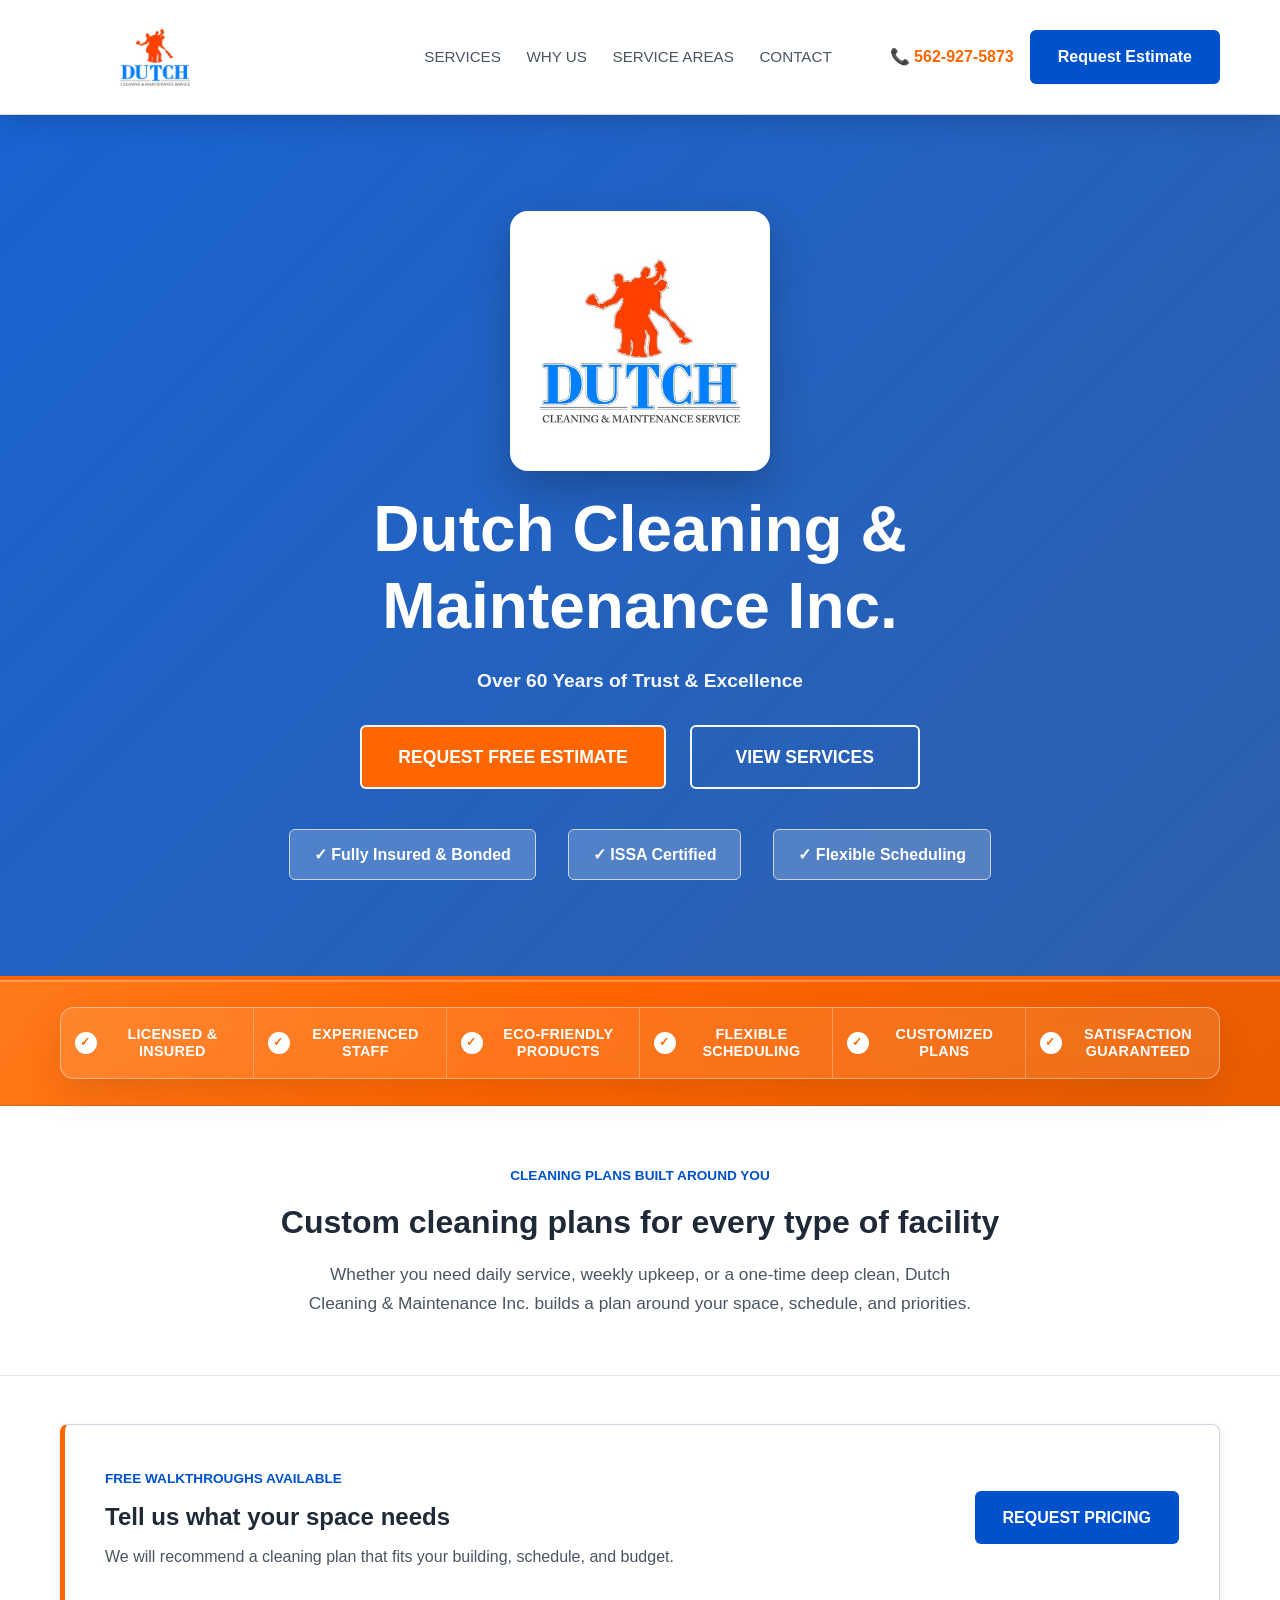
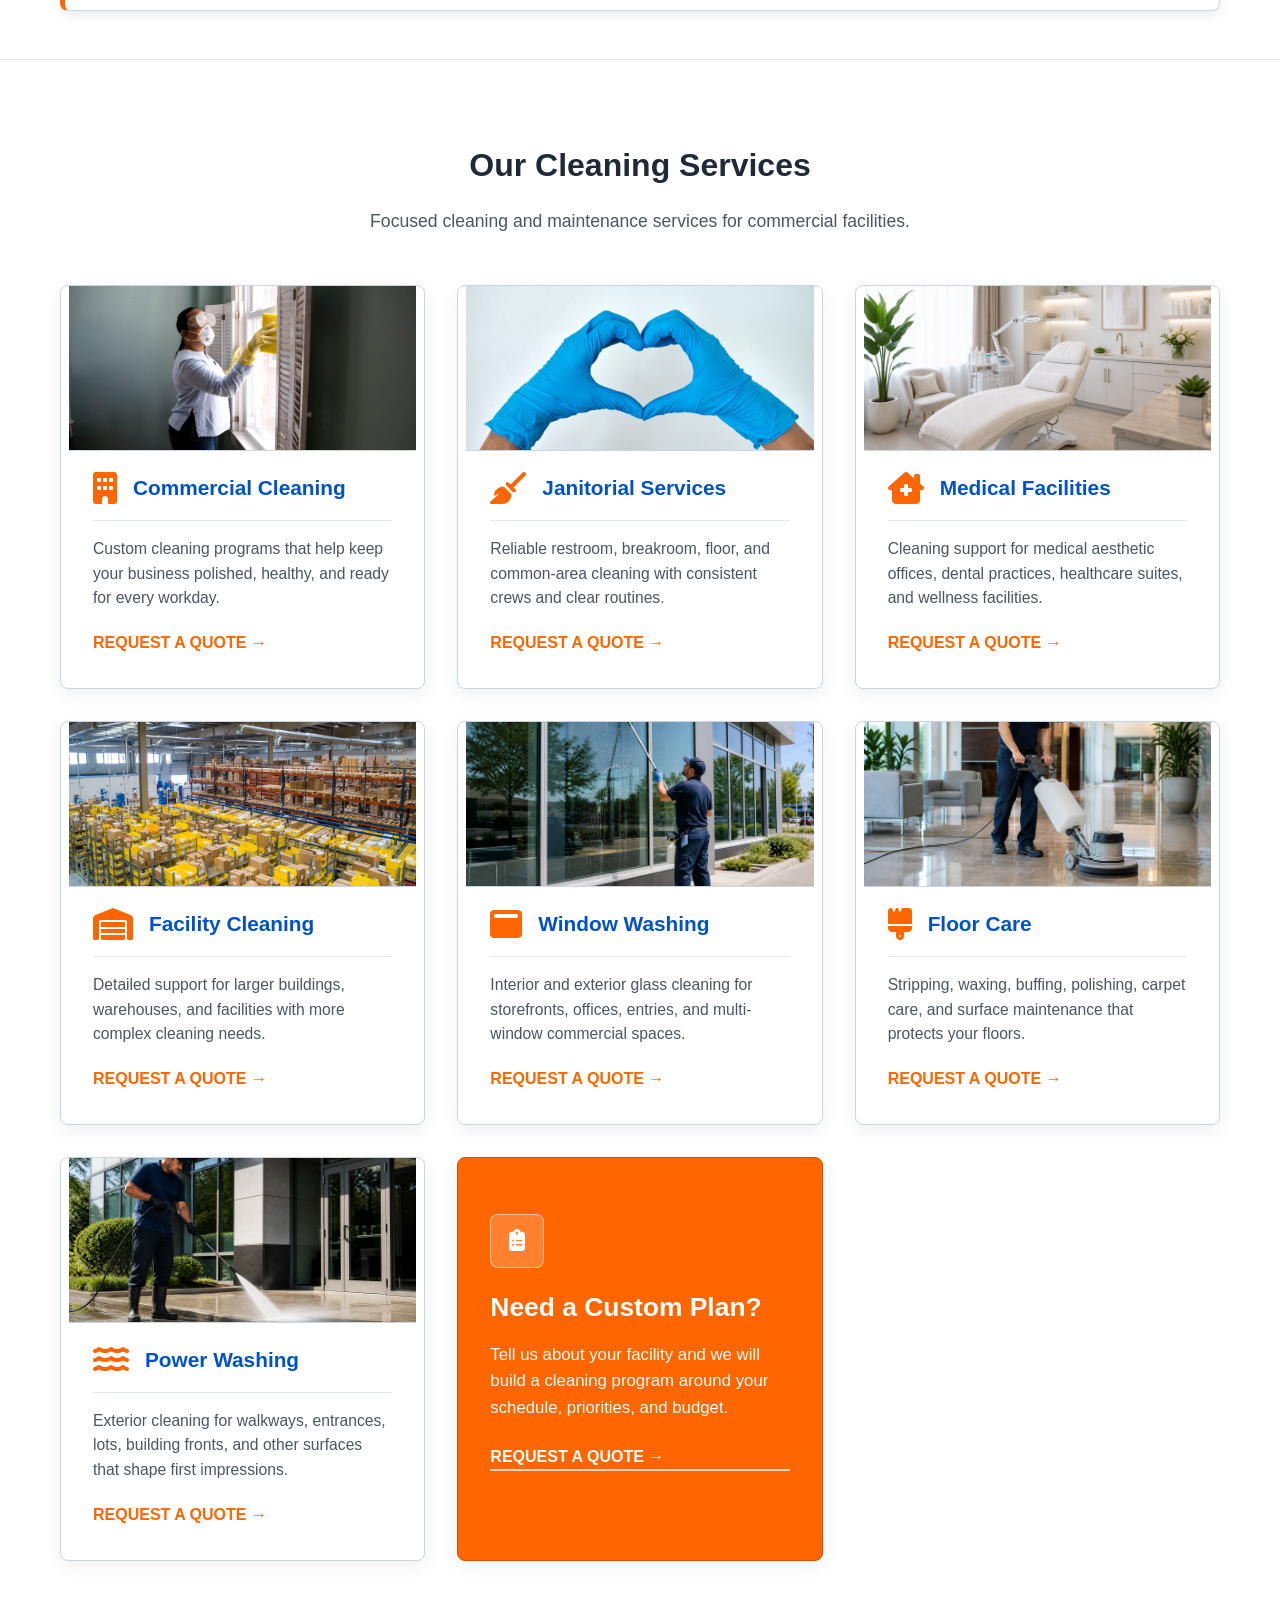
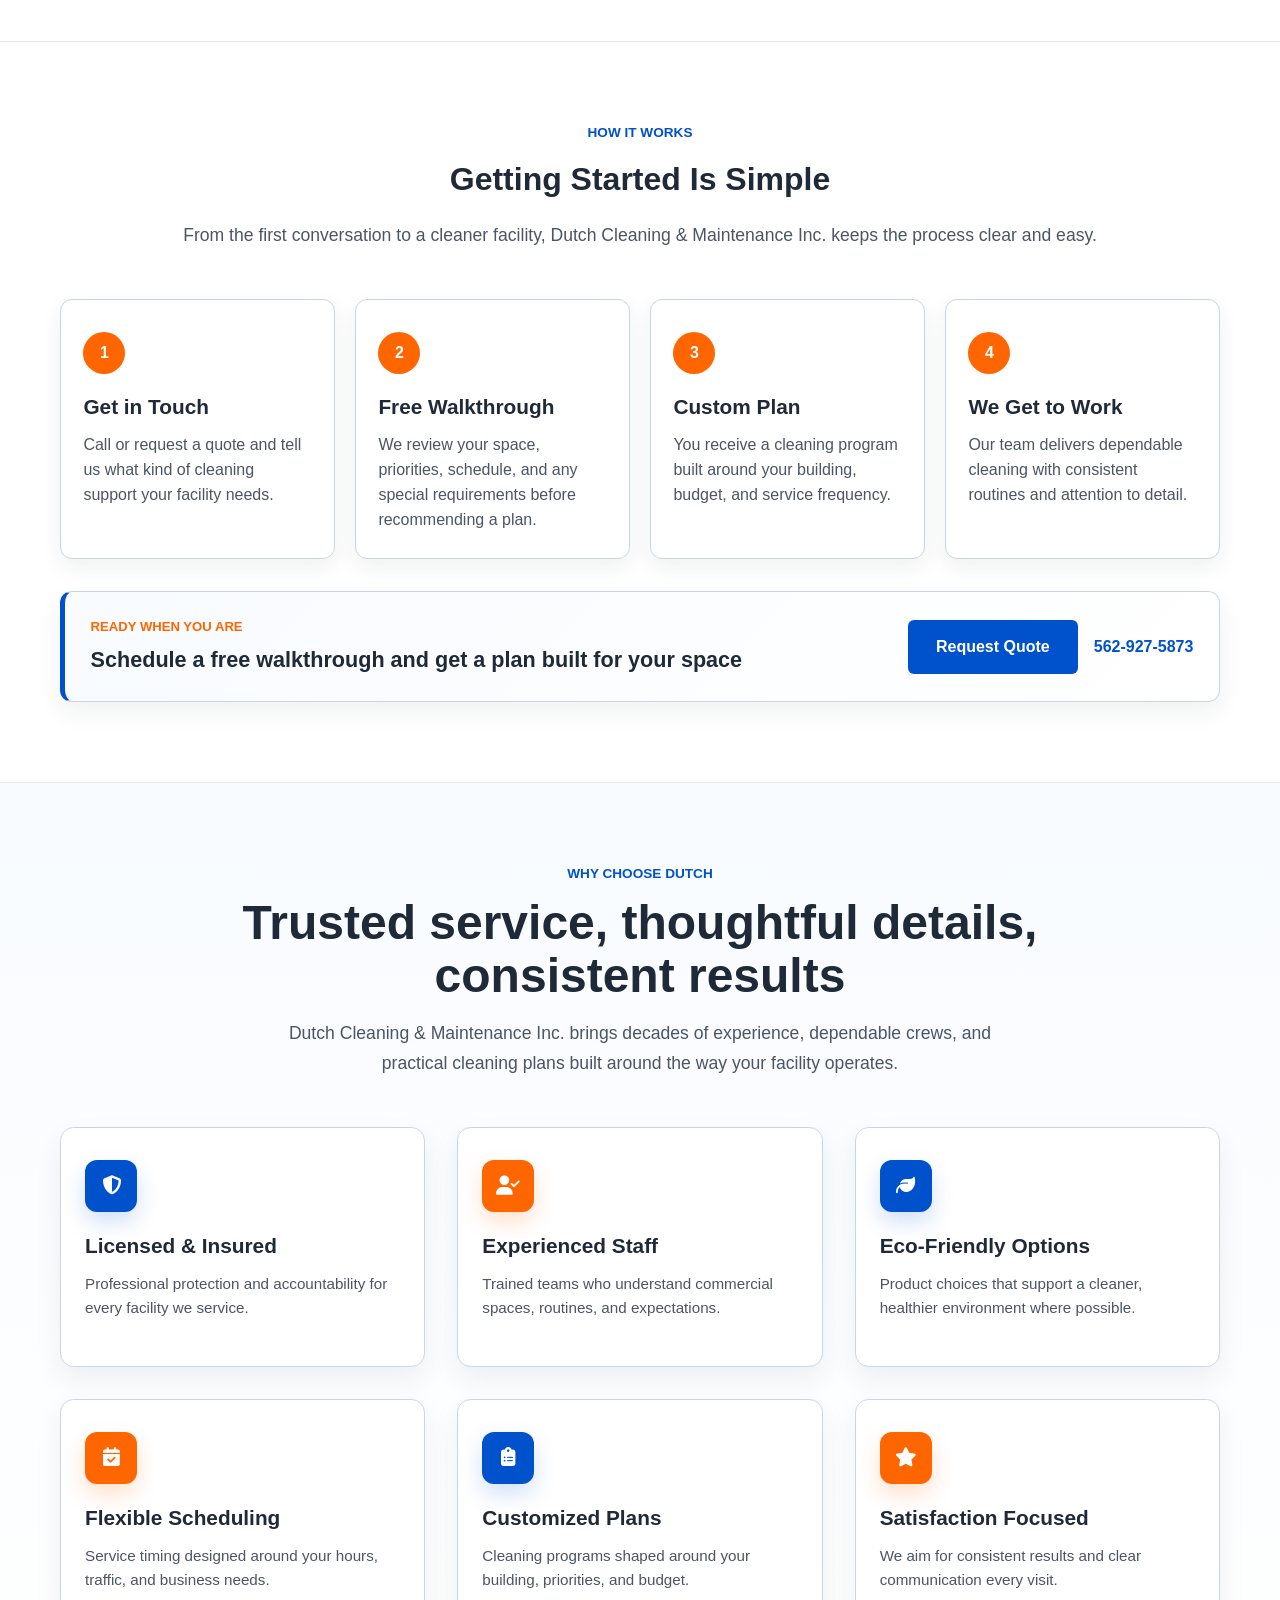
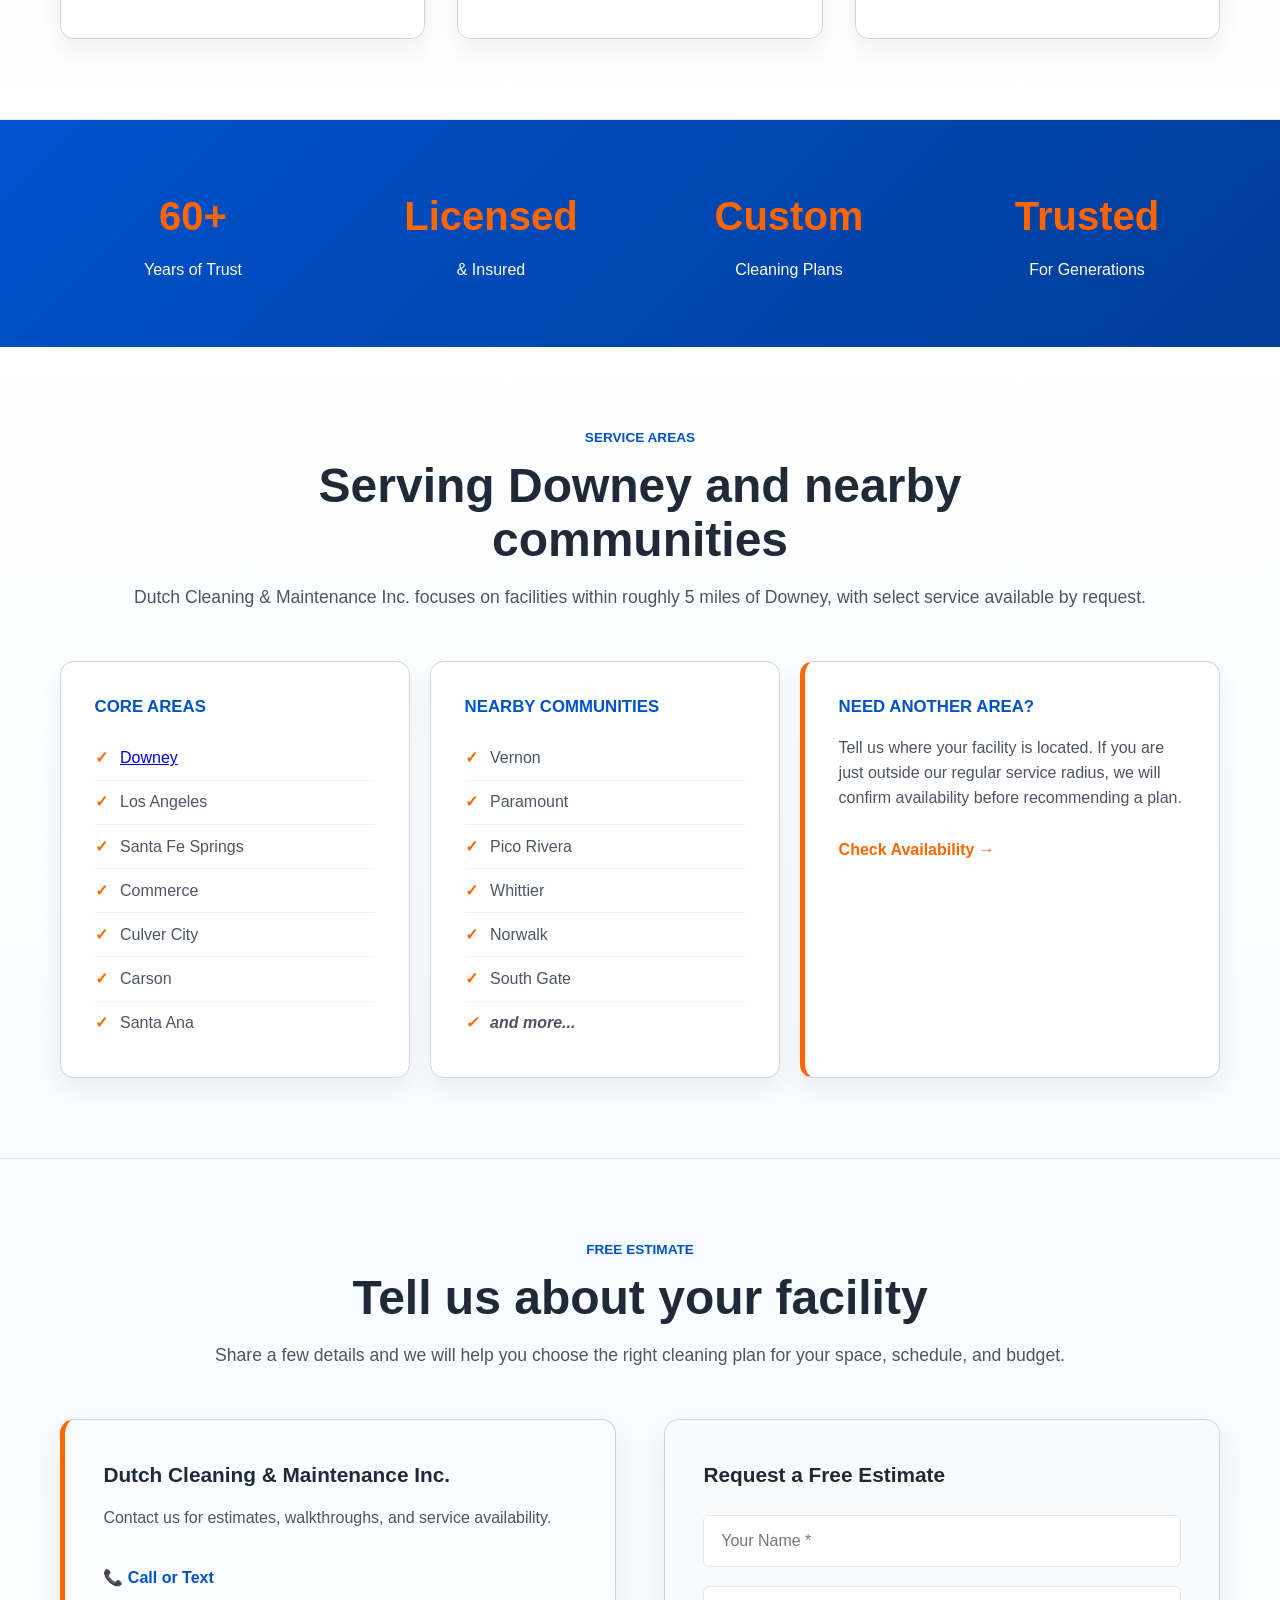
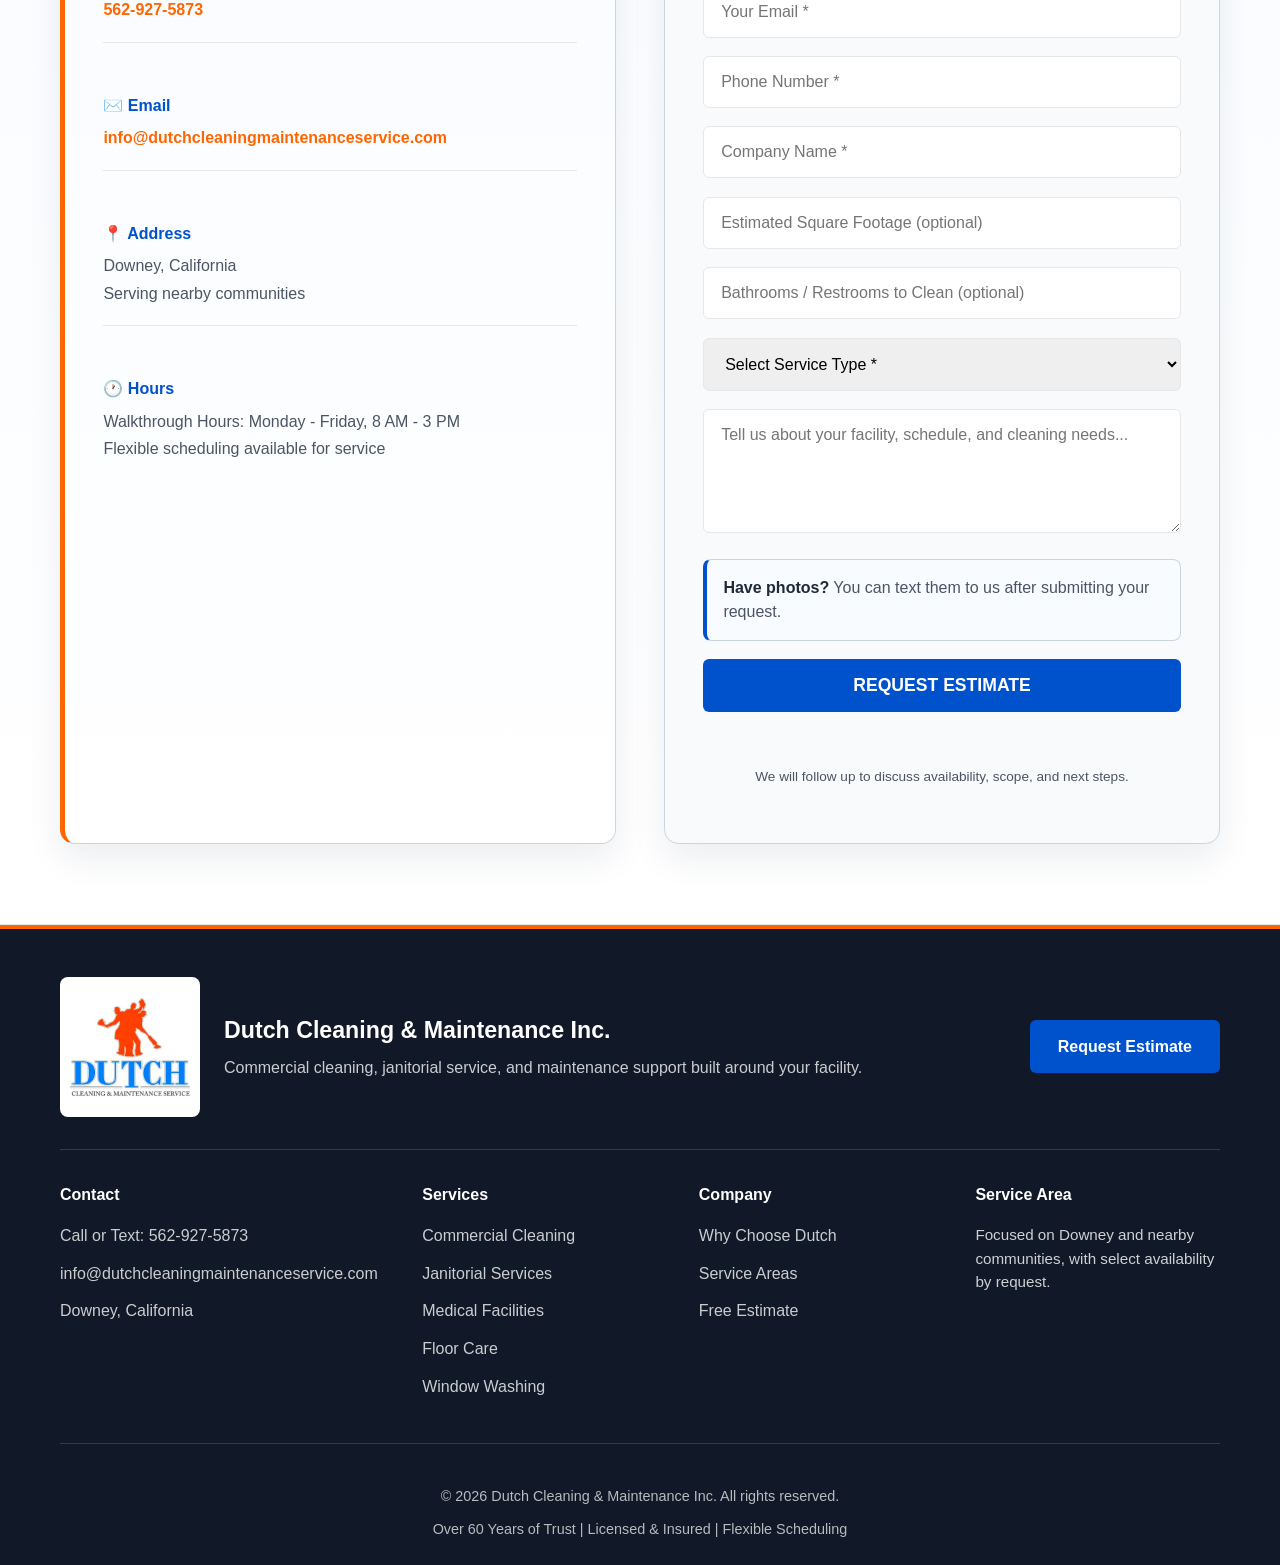
<file: index.html>
<!DOCTYPE html>
<html lang="en">
<head>
    <meta charset="UTF-8">
    <meta name="viewport" content="width=device-width, initial-scale=1.0">
    <meta name="description" content="Professional Janitorial and Commercial Cleaning Services throughout Southern California. Office cleaning, floor care, window washing, pressure washing, janitorial services, and maintenance since 1962. Local-Family Owned. Request a free estimate today.">
    <title> Commercial Cleaning Services | Dutch Cleaning & Maintenance Inc. | Professional Cleaning Services | Southern California | Los Angeles </title>
    <link rel="icon" type="image/jpg" href="images/logos/favicon.jpg">
    <link rel="stylesheet" href="styles.css">
    <link rel="stylesheet" href="https://cdnjs.cloudflare.com/ajax/libs/font-awesome/6.4.0/css/all.min.css">
<!-- Google tag (gtag.js) -->
<script async src="https://www.googletagmanager.com/gtag/js?id=G-VYCS9K3ES9"></script>
<script>
  window.dataLayer = window.dataLayer || [];
  function gtag(){dataLayer.push(arguments);}
  gtag('js', new Date());

  gtag('config', 'G-VYCS9K3ES9');
</script>
    
</head>
<body>
    <div class="success-overlay" id="success-overlay" aria-hidden="true">
        <div class="success-panel" role="dialog" aria-modal="true" aria-labelledby="success-title">
            <div class="success-icon">✓</div>
            <h2 id="success-title">Thanks!</h2>
            <p>Your request was sent successfully. Our local family-owned company of over 60 years thanks you for your support. We will follow up soon.</p>
            <button type="button" class="btn btn-primary" id="success-close">Back to Website</button>
        </div>
    </div>
    <!-- Header/Navigation -->
    <header class="header">
        <nav class="navbar">
            <div class="container">
                <div class="logo">
                    <img src="images/logos/dutch-cleaning-maintenance-logo.jpg" alt="Dutch Cleaning & Maintenance Service logo">
                </div>
                <ul class="nav-menu">
                    <li><a href="#services">SERVICES</a></li>
                    <li><a href="#why-us">WHY US</a></li>
                    <li><a href="#locations">SERVICE AREAS</a></li>
                    <li><a href="#contact">CONTACT</a></li>
                </ul>
                <div class="header-cta">
                    <a href="tel:562-927-5873" class="phone-link">📞 562-927-5873</a>
                    <a href="#contact" class="btn btn-primary">Request Estimate</a>
                </div>
            </div>
        </nav>
    </header>

    <!-- Hero Banner -->
    <section class="hero-banner">
        <div class="hero-content">
            <img class="hero-logo" src="images/logos/dutch-cleaning-maintenance-logo.jpg" alt="Dutch Cleaning & Maintenance Service logo">
            <h1>Dutch Cleaning & Maintenance Inc.</h1>
            <p class="hero-trust-line">Over 60 Years of Trust & Excellence</p>
            <div class="hero-buttons">
                <a href="#contact" class="btn btn-primary btn-large">REQUEST FREE ESTIMATE</a>
                <a href="#services" class="btn btn-secondary btn-large">View Services</a>
            </div>
            <div class="trust-badges">
                <div class="badge">✓ Fully Insured & Bonded</div>
                <div class="badge">✓ ISSA Certified</div>
                <div class="badge">✓ Flexible Scheduling</div>
            </div>
        </div>
    </section>

    <!-- Trust Banner -->
    <section class="trust-strip" aria-label="Dutch Cleaning service highlights">
        <div class="container">
            <div class="trust-strip-grid">
                <div><span>✓</span>Licensed &amp; Insured</div>
                <div><span>✓</span>Experienced Staff</div>
                <div><span>✓</span>Eco-Friendly Products</div>
                <div><span>✓</span>Flexible Scheduling</div>
                <div><span>✓</span>Customized Plans</div>
                <div><span>✓</span>Satisfaction Guaranteed</div>
            </div>
        </div>
    </section>

    <!-- Flexible Facility Intro -->
    <section class="image-highlights facility-intro-section" aria-label="Flexible cleaning plans">
        <div class="container">
            <div class="worship-intro">
                <span class="section-kicker">Cleaning plans built around you</span>
                <h2>Custom cleaning plans for every type of facility</h2>
                <p>Whether you need daily service, weekly upkeep, or a one-time deep clean, Dutch Cleaning & Maintenance Inc. builds a plan around your space, schedule, and priorities.</p>
            </div>
        </div>
    </section>

    <!-- Quick CTA Section -->
    <section class="quick-cta">
        <div class="container">
            <div class="cta-box cta-split">
                <div>
                    <span class="cta-label">Free walkthroughs available</span>
                    <h3>Tell us what your space needs</h3>
                    <p>We will recommend a cleaning plan that fits your building, schedule, and budget.</p>
                </div>
                <a href="#contact" class="btn btn-primary">Request Pricing</a>
            </div>
        </div>
    </section>

    <!-- Services Section -->
    <section id="services" class="services">
        <div class="container">
            <h2>Our Cleaning Services</h2>
            <p class="section-intro">Focused cleaning and maintenance services for commercial facilities.</p>
            
            <div class="services-grid services-grid-expanded">
                <div class="service-item">
                    <div class="service-photo"><img src="images/gallery/Commercial-facility-cleaning.jpeg" alt="Professional cleaner wiping a commercial workspace surface"></div>
                    <div class="service-header">
                        <i class="fas fa-building"></i>
                        <h3>Commercial Cleaning</h3>
                    </div>
                    <p>Custom cleaning programs that help keep your business polished, healthy, and ready for every workday.</p>
                    <a href="#contact" class="service-link">Request a Quote →</a>
                </div>

                <div class="service-item">
                    <div class="service-photo"><img src="images/gallery/trusted-commercial-cleaning-team.jpeg" alt="Trusted commercial cleaning team providing professional janitorial and facility maintenance services throughout Southern California."></div>
                    <div class="service-header">
                        <i class="fas fa-broom"></i>
                        <h3>Janitorial Services</h3>
                    </div>
                    <p>Reliable restroom, breakroom, floor, and common-area cleaning with consistent crews and clear routines.</p>
                    <a href="#contact" class="service-link">Request a Quote →</a>
                </div>

                <div class="service-item">
                    <div class="service-photo"><img src="images/services/medical-facility-cleaning.png" alt="Clean aesthetician office and medical spa treatment room"></div>
                    <div class="service-header">
                        <i class="fas fa-clinic-medical"></i>
                        <h3>Medical Facilities</h3>
                    </div>
                    <p>Cleaning support for medical aesthetic offices, dental practices, healthcare suites, and wellness facilities.</p>
                    <a href="#contact" class="service-link">Request a Quote →</a>
                </div>

                <div class="service-item">
                    <div class="service-photo"><img src="images/services/warehouse-facility-cleaning.jpeg" alt="Clean warehouse aisle with storage racks"></div>
                    <div class="service-header">
                        <i class="fas fa-warehouse"></i>
                        <h3>Facility Cleaning</h3>
                    </div>
                    <p>Detailed support for larger buildings, warehouses, and facilities with more complex cleaning needs.</p>
                    <a href="#contact" class="service-link">Request a Quote →</a>
                </div>

                <div class="service-item">
                    <div class="service-photo"><img src="images/services/commercial-window-cleaning.png" alt="Worker washing commercial windows from the ground with a squeegee"></div>
                    <div class="service-header">
                        <i class="fas fa-window-maximize"></i>
                        <h3>Window Washing</h3>
                    </div>
                    <p>Interior and exterior glass cleaning for storefronts, offices, entries, and multi-window commercial spaces.</p>
                    <a href="#contact" class="service-link">Request a Quote →</a>
                </div>

                <div class="service-item">
                    <div class="service-photo"><img src="images/services/commercial-floor-polishing.png" alt="Worker polishing a commercial lobby floor with a floor buffer"></div>
                    <div class="service-header">
                        <i class="fas fa-brush"></i>
                        <h3>Floor Care</h3>
                    </div>
                    <p>Stripping, waxing, buffing, polishing, carpet care, and surface maintenance that protects your floors.</p>
                    <a href="#contact" class="service-link">Request a Quote →</a>
                </div>

                <div class="service-item">
                    <div class="service-photo"><img src="images/services/commercial-pressure-washing.png" alt="Worker pressure washing outside a modern office building"></div>
                    <div class="service-header">
                        <i class="fas fa-water"></i>
                        <h3>Power Washing</h3>
                    </div>
                    <p>Exterior cleaning for walkways, entrances, lots, building fronts, and other surfaces that shape first impressions.</p>
                    <a href="#contact" class="service-link">Request a Quote →</a>
                </div>


                <div class="service-item custom-plan-card">
                    <div class="custom-plan-icon"><i class="fas fa-clipboard-list"></i></div>
                    <h3>Need a Custom Plan?</h3>
                    <p>Tell us about your facility and we will build a cleaning program around your schedule, priorities, and budget.</p>
                    <a href="#contact" class="service-link custom-plan-link">Request a Quote →</a>
                </div>            </div>
        </div>
    </section>


    <!-- How It Works -->
    <section class="how-it-works" id="how-it-works">
        <div class="container">
            <span class="section-kicker">How It Works</span>
            <h2>Getting Started Is Simple</h2>
            <p class="section-intro">From the first conversation to a cleaner facility, Dutch Cleaning & Maintenance Inc. keeps the process clear and easy.</p>

            <div class="steps-grid">
                <div class="step-card">
                    <div class="step-number">1</div>
                    <h3>Get in Touch</h3>
                    <p>Call or request a quote and tell us what kind of cleaning support your facility needs.</p>
                </div>

                <div class="step-card">
                    <div class="step-number">2</div>
                    <h3>Free Walkthrough</h3>
                    <p>We review your space, priorities, schedule, and any special requirements before recommending a plan.</p>
                </div>

                <div class="step-card">
                    <div class="step-number">3</div>
                    <h3>Custom Plan</h3>
                    <p>You receive a cleaning program built around your building, budget, and service frequency.</p>
                </div>

                <div class="step-card">
                    <div class="step-number">4</div>
                    <h3>We Get to Work</h3>
                    <p>Our team delivers dependable cleaning with consistent routines and attention to detail.</p>
                </div>
            </div>

            <div class="steps-cta">
                <div>
                    <span>Ready when you are</span>
                    <h3>Schedule a free walkthrough and get a plan built for your space</h3>
                </div>
                <div class="steps-cta-actions">
                    <a href="#contact" class="btn btn-primary">Request Quote</a>
                    <a href="tel:562-927-5873" class="steps-phone">562-927-5873</a>
                </div>
            </div>
        </div>
    </section>

    <!-- Why Choose Us -->
    <section id="why-us" class="why-us why-elegant">
        <div class="container">
            <span class="section-kicker">Why Choose Dutch</span>
            <h2>Trusted service, thoughtful details, consistent results</h2>
            <p class="section-intro">Dutch Cleaning & Maintenance Inc. brings decades of experience, dependable crews, and practical cleaning plans built around the way your facility operates.</p>
            
            <div class="features-grid elegant-features">
                <div class="feature">
                    <div class="feature-number"><i class="fas fa-shield-alt"></i></div>
                    <h3>Licensed & Insured</h3>
                    <p>Professional protection and accountability for every facility we service.</p>
                </div>

                <div class="feature">
                    <div class="feature-number"><i class="fas fa-user-check"></i></div>
                    <h3>Experienced Staff</h3>
                    <p>Trained teams who understand commercial spaces, routines, and expectations.</p>
                </div>

                <div class="feature">
                    <div class="feature-number"><i class="fas fa-leaf"></i></div>
                    <h3>Eco-Friendly Options</h3>
                    <p>Product choices that support a cleaner, healthier environment where possible.</p>
                </div>

                <div class="feature">
                    <div class="feature-number"><i class="fas fa-calendar-check"></i></div>
                    <h3>Flexible Scheduling</h3>
                    <p>Service timing designed around your hours, traffic, and business needs.</p>
                </div>

                <div class="feature">
                    <div class="feature-number"><i class="fas fa-clipboard-list"></i></div>
                    <h3>Customized Plans</h3>
                    <p>Cleaning programs shaped around your building, priorities, and budget.</p>
                </div>

                <div class="feature">
                    <div class="feature-number"><i class="fas fa-star"></i></div>
                    <h3>Satisfaction Focused</h3>
                    <p>We aim for consistent results and clear communication every visit.</p>
                </div>
            </div>
        </div>
    </section>

    <!-- Stats Section -->
    <section class="stats">
        <div class="container">
            <div class="stat-box">
                <h3>60+</h3>
                <p>Years of Trust</p>
            </div>
            <div class="stat-box">
                <h3>Licensed</h3>
                <p>& Insured</p>
            </div>
            <div class="stat-box">
                <h3>Custom</h3>
                <p>Cleaning Plans</p>
            </div>
            <div class="stat-box">
                <h3>Trusted</h3>
                <p>For Generations</p>
            </div>
        </div>
    </section>

    <!-- Service Areas -->
    <section id="locations" class="locations service-areas-polished">
        <div class="container">
            <span class="section-kicker">Service Areas</span>
            <h2>Serving Downey and nearby communities</h2>
            <p class="section-intro">Dutch Cleaning & Maintenance Inc. focuses on facilities within roughly 5 miles of Downey, with select service available by request.</p>
            <div class="area-list polished-area-list">
                <div class="area-column">
                    <h4>Core Areas</h4>
                    <ul>
                        <li><a href="locations/downey-commercial-cleaning.html">Downey</a></</li>
                        <li>Los Angeles</li>
                        <li>Santa Fe Springs</li>
                        <li>Commerce</li>
                        <li>Culver City</li>
                        <li>Carson</li>
                        <li>Santa Ana</li>
                    </ul>
                </div>
                <div class="area-column">
                    <h4>Nearby Communities</h4>
                    <ul>
                        <li>Vernon</li>
                        <li>Paramount</li>
                        <li>Pico Rivera</li>
                        <li>Whittier</li>
                        <li>Norwalk</li>
                        <li>South Gate</li>
                        <li class="and-more">and more...</li>
                    </ul>
                </div>
                <div class="area-column area-callout">
                    <h4>Need another area?</h4>
                    <p>Tell us where your facility is located. If you are just outside our regular service radius, we will confirm availability before recommending a plan.</p>
                    <a href="#contact" class="service-link">Check Availability →</a>
                </div>
            </div>
        </div>
    </section>

    <!-- Contact Section -->
    <section id="contact" class="contact">
        <div class="container">
            <span class="section-kicker">Free Estimate</span>
            <h2>Tell us about your facility</h2>
            <p class="section-intro">Share a few details and we will help you choose the right cleaning plan for your space, schedule, and budget.</p>
            
            <div class="contact-grid">
                <div class="contact-info">
                    <h3>Dutch Cleaning & Maintenance Inc.</h3>
                    <p class="contact-subtitle">Contact us for estimates, walkthroughs, and service availability.</p>
                    
                    <div class="info-block">
                        <h4>📞 Call or Text</h4>
                        <p><a href="tel:562-927-5873">562-927-5873</a></p>
                    </div>

                    <div class="info-block">
                        <h4>✉️ Email</h4>
                        <p><a href="mailto:info@dutchcleaningmaintenanceservice.com">info@dutchcleaningmaintenanceservice.com</a></p>
                    </div>

                    <div class="info-block">
                        <h4>📍 Address</h4>
                        <p>Downey, California<br>Serving nearby communities</p>
                    </div>

                    <div class="info-block">
                        <h4>🕐 Hours</h4>
                        <p>Walkthrough Hours: Monday - Friday, 8 AM - 3 PM<br>Flexible scheduling available for service</p>
                    </div>
                </div>

                <form class="contact-form" id="estimate-form" action="https://formspree.io/f/xgojpldg" method="POST" data-inline-form="true">
                    <h3>Request a Free Estimate</h3>
                    <input type="hidden" name="_subject" value="New Dutch Cleaning Estimate Request">
                    
                    <div class="form-group">
                        <input type="text" name="name" placeholder="Your Name *" required>
                    </div>

                    <div class="form-group">
                        <input type="email" name="email" placeholder="Your Email *" required>
                    </div>

                    <div class="form-group">
                        <input type="tel" name="phone" placeholder="Phone Number *" required>
                    </div>

                    <div class="form-group">
                        <input type="text" name="company" placeholder="Company Name *" required>
                    </div>

                    <div class="form-group">
                        <input type="number" name="square_footage" min="0" inputmode="numeric" placeholder="Estimated Square Footage (optional)">
                    </div>

                    <div class="form-group">
                        <input type="number" name="bathrooms" min="0" inputmode="numeric" placeholder="Bathrooms / Restrooms to Clean (optional)">
                    </div>

                    <div class="form-group">
                        <select name="service_type" required>
                            <option value="">Select Service Type *</option>
                            <option value="commercial">Commercial Cleaning</option>
                            <option value="janitorial">Janitorial Services</option>
                            <option value="medical">Medical Facilities</option>
                            <option value="facility">Facility Cleaning</option>
                            <option value="windows">Window Washing</option>
                            <option value="floor-care">Floor Care</option>
                            <option value="power-washing">Power Washing</option>
                            <option value="custom">Custom Plan</option>
                            <option value="other">Other</option>
                        </select>
                    </div>

                    <div class="form-group">
                        <textarea name="message" placeholder="Tell us about your facility, schedule, and cleaning needs..." rows="5" required></textarea>
                    </div>

                    <p class="photo-note"><strong>Have photos?</strong> You can text them to us after submitting your request.</p>

                    <button type="submit" class="btn btn-primary btn-large">Request Estimate</button>
                    <p class="form-status" id="form-status" aria-live="polite"></p>
                    <p class="form-note">We will follow up to discuss availability, scope, and next steps.</p>
                </form>
            </div>
        </div>
    </section>

    <!-- Footer -->
    <footer class="footer footer-polished">
        <div class="container">
            <div class="footer-topline">
                <img src="images/logos/dutch-cleaning-maintenance-logo.jpg" alt="Dutch Cleaning & Maintenance Inc. logo">
                <div>
                    <h3>Dutch Cleaning & Maintenance Inc.</h3>
                    <p>Commercial cleaning, janitorial service, and maintenance support built around your facility.</p>
                </div>
                <a href="#contact" class="btn btn-primary">Request Estimate</a>
            </div>

            <div class="footer-grid">
                <div class="footer-col">
                    <h4>Contact</h4>
                    <ul>
                        <li><a href="tel:562-927-5873">Call or Text: 562-927-5873</a></li>
                        <li><a href="mailto:info@dutchcleaningmaintenanceservice.com">info@dutchcleaningmaintenanceservice.com</a></li>
                        <li>Downey, California</li>
                    </ul>
                </div>
                <div class="footer-col">
                    <h4>Services</h4>
                    <ul>
                        <li><a href="#services">Commercial Cleaning</a></li>
                        <li><a href="#services">Janitorial Services</a></li>
                        <li><a href="#services">Medical Facilities</a></li>
                        <li><a href="#services">Floor Care</a></li>
                        <li><a href="#services">Window Washing</a></li>
                    </ul>
                </div>
                <div class="footer-col">
                    <h4>Company</h4>
                    <ul>
                        <li><a href="#why-us">Why Choose Dutch</a></li>
                        <li><a href="#locations">Service Areas</a></li>
                        <li><a href="#contact">Free Estimate</a></li>
                    </ul>
                </div>
                <div class="footer-col">
                    <h4>Service Area</h4>
                    <p>Focused on Downey and nearby communities, with select availability by request.</p>
                </div>
            </div>
            <div class="footer-bottom">
                <p>&copy; 2026 Dutch Cleaning & Maintenance Inc. All rights reserved.</p>
                <p>Over 60 Years of Trust | Licensed & Insured | Flexible Scheduling</p>
            </div>
        </div>
    </footer>


    <script>
        const estimateForm = document.getElementById('estimate-form');
        const formStatus = document.getElementById('form-status');

        const successClose = document.getElementById('success-close');
        const successOverlay = document.getElementById('success-overlay');

        if (successClose && successOverlay) {
            successClose.addEventListener('click', () => {
                successOverlay.classList.remove('is-visible');
                successOverlay.setAttribute('aria-hidden', 'true');
            });
        }

        if (estimateForm && formStatus) {
            estimateForm.addEventListener('submit', async (event) => {
                event.preventDefault();
                const submitButton = estimateForm.querySelector('button[type="submit"]');
                const originalText = submitButton.textContent;
                submitButton.disabled = true;
                submitButton.textContent = 'Sending...';
                formStatus.className = 'form-status';
                formStatus.textContent = '';

                try {
                    const response = await fetch(estimateForm.action, {
                        method: 'POST',
                        body: new FormData(estimateForm),
                        headers: { 'Accept': 'application/json' }
                    });

                    if (response.ok) {
                        estimateForm.reset();
                        formStatus.className = 'form-status success';
                        formStatus.textContent = '';
                        const successOverlay = document.getElementById('success-overlay');
                        if (successOverlay) {
                            successOverlay.classList.add('is-visible');
                            successOverlay.setAttribute('aria-hidden', 'false');
                        }
                    } else {
                        formStatus.className = 'form-status error';
                        formStatus.textContent = 'Something went wrong. Please call or text us instead.';
                    }
                } catch (error) {
                    formStatus.className = 'form-status error';
                    formStatus.textContent = 'Something went wrong. Please call or text us instead.';
                } finally {
                    submitButton.disabled = false;
                    submitButton.textContent = originalText;
                }
            });
        }
    </script>
    <script src="script.js"></script>
</body>
</html>
</file>
<file: styles.css>
* {
    margin: 0;
    padding: 0;
    box-sizing: border-box;
}

:root {
    --primary-blue: #0052CC;
    --accent-orange: #FF6600;
    --dark-gray: #1f2937;
    --light-gray: #f9fafb;
    --text-gray: #4b5563;
    --border-gray: #e5e7eb;
    --white: #ffffff;
}

body {
    font-family: -apple-system, BlinkMacSystemFont, 'Segoe UI', Roboto, 'Helvetica Neue', Arial, sans-serif;
    line-height: 1.6;
    color: var(--text-gray);
    background-color: var(--white);
}

.container {
    max-width: 1200px;
    margin: 0 auto;
    padding: 0 20px;
}

/* Typography */
h1, h2, h3, h4, h5, h6 {
    color: var(--dark-gray);
    font-weight: 700;
}

h1 {
    font-size: 2.5rem;
    line-height: 1.2;
    margin-bottom: 1rem;
}

h2 {
    font-size: 2rem;
    margin-bottom: 1rem;
    text-align: center;
    color: var(--dark-gray);
}

h3 {
    font-size: 1.3rem;
    margin-bottom: 0.75rem;
}

h4 {
    font-size: 1rem;
    margin-bottom: 0.5rem;
    color: var(--primary-blue);
}

p {
    margin-bottom: 1rem;
    line-height: 1.7;
}

.section-intro {
    text-align: center;
    font-size: 1.1rem;
    color: var(--text-gray);
    margin-bottom: 3rem;
}

/* Buttons */
.btn {
    display: inline-block;
    padding: 0.875rem 1.75rem;
    border: none;
    border-radius: 0.375rem;
    cursor: pointer;
    font-size: 1rem;
    font-weight: 600;
    text-decoration: none;
    transition: all 0.3s ease;
    text-align: center;
}

.btn-primary {
    background-color: var(--primary-blue);
    color: white;
}

.btn-primary:hover {
    background-color: #003d99;
    transform: translateY(-2px);
    box-shadow: 0 10px 25px rgba(0, 82, 204, 0.2);
}

.btn-secondary {
    background-color: transparent;
    color: var(--primary-blue);
    border: 2px solid var(--primary-blue);
}

.btn-secondary:hover {
    background-color: var(--primary-blue);
    color: white;
}

.btn-large {
    padding: 1rem 2.25rem;
    font-size: 1.1rem;
}

/* Header/Navigation */
.header {
    background-color: var(--white);
    box-shadow: 0 2px 8px rgba(0, 0, 0, 0.08);
    position: sticky;
    top: 0;
    z-index: 100;
}

.navbar {
    padding: 1rem 0;
}

.navbar .container {
    display: flex;
    justify-content: space-between;
    align-items: center;
}

.logo {
    flex: 1;
}

.logo h1 {
    font-size: 1.5rem;
    margin: 0;
    color: var(--primary-blue);
}

.nav-menu {
    display: flex;
    list-style: none;
    gap: 2.5rem;
    flex: 1;
    justify-content: center;
}

.nav-menu a {
    text-decoration: none;
    color: var(--text-gray);
    font-weight: 500;
    transition: color 0.3s ease;
    font-size: 0.95rem;
}

.nav-menu a:hover {
    color: var(--accent-orange);
}

.header-cta {
    display: flex;
    gap: 1.5rem;
    align-items: center;
    flex: 1;
    justify-content: flex-end;
}

.phone-link {
    color: var(--accent-orange);
    text-decoration: none;
    font-weight: 700;
    font-size: 1rem;
    transition: color 0.3s ease;
}

.phone-link:hover {
    color: #FF5500;
}

/* Hero Banner */
.hero-banner {
    background: linear-gradient(135deg, var(--primary-blue) 0%, #003d99 100%);
    color: white;
    padding: 6rem 0;
    text-align: center;
}

.hero-content h1 {
    color: white;
    font-size: 3rem;
    margin-bottom: 1.5rem;
}

.hero-content p {
    color: rgba(255, 255, 255, 0.95);
    font-size: 1.3rem;
    margin-bottom: 2rem;
    max-width: 700px;
    margin-left: auto;
    margin-right: auto;
}

.hero-buttons {
    display: flex;
    gap: 1.5rem;
    justify-content: center;
    margin-bottom: 2.5rem;
    flex-wrap: wrap;
}

.hero-buttons .btn-primary {
    background-color: var(--accent-orange);
}

.hero-buttons .btn-primary:hover {
    background-color: #FF5500;
}

.hero-buttons .btn-secondary {
    border-color: white;
    color: white;
    background-color: transparent;
}

.hero-buttons .btn-secondary:hover {
    background-color: white;
    color: var(--primary-blue);
}

.trust-badges {
    display: flex;
    justify-content: center;
    gap: 2rem;
    flex-wrap: wrap;
    margin-top: 2rem;
}

.badge {
    background-color: rgba(255, 255, 255, 0.2);
    padding: 0.75rem 1.5rem;
    border-radius: 0.375rem;
    font-weight: 600;
    color: white;
}

/* Quick CTA Section */
.quick-cta {
    background-color: var(--light-gray);
    padding: 3rem 0;
}

.cta-box {
    background-color: white;
    padding: 2.5rem;
    border-radius: 0.5rem;
    text-align: center;
    box-shadow: 0 4px 12px rgba(0, 0, 0, 0.08);
    border-left: 4px solid var(--accent-orange);
}

.cta-box h3 {
    color: var(--dark-gray);
    font-size: 1.5rem;
    margin-bottom: 0.75rem;
}

.cta-box p {
    color: var(--text-gray);
    margin-bottom: 1.5rem;
}

/* Services Section */
.services {
    padding: 5rem 0;
    background-color: var(--white);
}

.services-grid {
    display: grid;
    grid-template-columns: repeat(auto-fit, minmax(320px, 1fr));
    gap: 2rem;
}

.service-item {
    background-color: white;
    padding: 2rem;
    border-radius: 0.5rem;
    box-shadow: 0 2px 8px rgba(0, 0, 0, 0.08);
    transition: all 0.3s ease;
    border-top: 4px solid var(--accent-orange);
}

.service-item:hover {
    transform: translateY(-8px);
    box-shadow: 0 12px 24px rgba(0, 0, 0, 0.12);
}

.service-header {
    display: flex;
    align-items: flex-start;
    gap: 1rem;
    margin-bottom: 1rem;
}

.service-header i {
    font-size: 2rem;
    color: var(--accent-orange);
    flex-shrink: 0;
}

.service-item h3 {
    color: var(--primary-blue);
    margin: 0;
}

.service-item p {
    color: var(--text-gray);
    font-size: 0.95rem;
    margin-bottom: 1rem;
}

.service-link {
    color: var(--accent-orange);
    text-decoration: none;
    font-weight: 600;
    transition: color 0.3s ease;
    display: inline-block;
}

.service-link:hover {
    color: #FF5500;
}

/* Why Us Section */
.why-us {
    padding: 5rem 0;
    background-color: var(--light-gray);
}

.features-grid {
    display: grid;
    grid-template-columns: repeat(auto-fit, minmax(300px, 1fr));
    gap: 2rem;
}

.feature {
    background-color: white;
    padding: 2rem;
    border-radius: 0.5rem;
    box-shadow: 0 2px 8px rgba(0, 0, 0, 0.08);
    position: relative;
    padding-left: 4rem;
}

.feature-number {
    position: absolute;
    left: 0;
    top: 0;
    background: linear-gradient(135deg, var(--primary-blue) 0%, #003d99 100%);
    color: white;
    width: 3.5rem;
    height: 3.5rem;
    display: flex;
    align-items: center;
    justify-content: center;
    font-size: 1.5rem;
    font-weight: 700;
    border-radius: 0.5rem 0 0.5rem 0;
}

.feature h3 {
    color: var(--dark-gray);
    margin-bottom: 0.75rem;
}

.feature p {
    color: var(--text-gray);
    font-size: 0.95rem;
    margin: 0;
}

/* Stats Section */
.stats {
    background: linear-gradient(135deg, var(--primary-blue) 0%, #003d99 100%);
    padding: 4rem 0;
    color: white;
}

.stats .container {
    display: grid;
    grid-template-columns: repeat(auto-fit, minmax(200px, 1fr));
    gap: 2rem;
    text-align: center;
}

.stat-box h3 {
    font-size: 2.5rem;
    color: var(--accent-orange);
    margin-bottom: 0.5rem;
}

.stat-box p {
    color: white;
    margin: 0;
    font-weight: 500;
}

/* Testimonials Section */
.testimonials {
    padding: 5rem 0;
    background-color: var(--white);
}

.testimonials-grid {
    display: grid;
    grid-template-columns: repeat(auto-fit, minmax(300px, 1fr));
    gap: 2rem;
}

.testimonial {
    background-color: var(--light-gray);
    padding: 2rem;
    border-radius: 0.5rem;
    border-left: 4px solid var(--accent-orange);
    box-shadow: 0 2px 8px rgba(0, 0, 0, 0.08);
}

.stars {
    color: var(--accent-orange);
    font-size: 1.1rem;
    margin-bottom: 1rem;
    letter-spacing: 0.2rem;
}

.testimonial p {
    color: var(--text-gray);
    font-style: italic;
    margin-bottom: 1.5rem;
    line-height: 1.8;
}

.author {
    border-top: 1px solid var(--border-gray);
    padding-top: 1rem;
}

.author strong {
    color: var(--primary-blue);
    display: block;
    font-size: 0.95rem;
}

.author span {
    color: var(--text-gray);
    font-size: 0.85rem;
    font-style: normal;
}

/* Locations Section */
.locations {
    padding: 5rem 0;
    background-color: var(--light-gray);
}

.area-list {
    display: grid;
    grid-template-columns: repeat(auto-fit, minmax(250px, 1fr));
    gap: 3rem;
    margin-top: 3rem;
}

.area-column h4 {
    color: var(--primary-blue);
    margin-bottom: 1rem;
    font-size: 1.1rem;
}

.area-column ul {
    list-style: none;
}

.area-column li {
    padding: 0.5rem 0;
    color: var(--text-gray);
}

.area-column li:before {
    content: "✓ ";
    color: var(--accent-orange);
    font-weight: bold;
    margin-right: 0.5rem;
}

/* Contact Section */
.contact {
    padding: 5rem 0;
    background-color: var(--white);
}

.contact-grid {
    display: grid;
    grid-template-columns: 1fr 1fr;
    gap: 3rem;
    margin-top: 3rem;
}

.contact-info h3 {
    color: var(--dark-gray);
    margin-bottom: 2rem;
    font-size: 1.3rem;
}

.info-block {
    margin-bottom: 2rem;
    padding-bottom: 2rem;
    border-bottom: 1px solid var(--border-gray);
}

.info-block:last-child {
    border-bottom: none;
}

.info-block h4 {
    color: var(--primary-blue);
    margin-bottom: 0.5rem;
}

.info-block p {
    color: var(--text-gray);
    margin: 0;
}

.info-block a {
    color: var(--accent-orange);
    text-decoration: none;
    font-weight: 600;
}

.info-block a:hover {
    text-decoration: underline;
}

/* Contact Form */
.contact-form {
    background-color: var(--light-gray);
    padding: 2.5rem;
    border-radius: 0.5rem;
    box-shadow: 0 2px 8px rgba(0, 0, 0, 0.08);
}

.contact-form h3 {
    color: var(--dark-gray);
    margin-bottom: 1.5rem;
    font-size: 1.3rem;
}

.form-group {
    margin-bottom: 1.5rem;
}

.contact-form input,
.contact-form select,
.contact-form textarea {
    width: 100%;
    padding: 0.875rem 1rem;
    border: 1px solid var(--border-gray);
    border-radius: 0.375rem;
    font-family: inherit;
    font-size: 1rem;
    transition: border-color 0.3s ease;
}

.contact-form input:focus,
.contact-form select:focus,
.contact-form textarea:focus {
    outline: none;
    border-color: var(--accent-orange);
    box-shadow: 0 0 0 3px rgba(255, 102, 0, 0.1);
}

.contact-form textarea {
    resize: vertical;
}

.form-note {
    font-size: 0.85rem;
    color: var(--text-gray);
    margin-top: 1rem;
    text-align: center;
}

/* Footer */
.footer {
    background-color: var(--dark-gray);
    color: white;
    padding: 3rem 0 1rem;
}

.footer-grid {
    display: grid;
    grid-template-columns: repeat(auto-fit, minmax(220px, 1fr));
    gap: 2rem;
    margin-bottom: 2rem;
}

.footer-col h4 {
    color: var(--accent-orange);
    margin-bottom: 1rem;
    font-size: 1rem;
}

.footer-col p {
    color: rgba(255, 255, 255, 0.8);
    font-size: 0.95rem;
    margin: 0;
    line-height: 1.6;
}

.footer-col ul {
    list-style: none;
}

.footer-col ul li {
    margin-bottom: 0.75rem;
}

.footer-col a {
    color: rgba(255, 255, 255, 0.8);
    text-decoration: none;
    transition: color 0.3s ease;
}

.footer-col a:hover {
    color: var(--accent-orange);
}

.footer-bottom {
    border-top: 1px solid rgba(255, 255, 255, 0.1);
    padding-top: 2rem;
    text-align: center;
    color: rgba(255, 255, 255, 0.7);
    font-size: 0.9rem;
}

.footer-bottom p {
    margin: 0.5rem 0;
}

/* Responsive Design */
@media (max-width: 768px) {
    h1 {
        font-size: 1.75rem;
    }

    h2 {
        font-size: 1.5rem;
    }

    .hero-banner {
        padding: 3rem 0;
    }

    .hero-content h1 {
        font-size: 1.75rem;
    }

    .hero-content p {
        font-size: 1.1rem;
    }

    .hero-buttons {
        flex-direction: column;
    }

    .hero-buttons .btn {
        width: 100%;
    }

    .navbar .container {
        flex-direction: column;
        gap: 1rem;
    }

    .nav-menu {
        flex-direction: column;
        gap: 1rem;
        justify-content: flex-start;
    }

    .header-cta {
        flex-direction: column;
        width: 100%;
        gap: 1rem;
    }

    .header-cta .btn {
        width: 100%;
    }

    .trust-badges {
        gap: 1rem;
    }

    .badge {
        padding: 0.5rem 1rem;
        font-size: 0.9rem;
    }

    .contact-grid {
        grid-template-columns: 1fr;
    }

    .services-grid,
    .testimonials-grid,
    .features-grid {
        grid-template-columns: 1fr;
    }

    .area-list {
        grid-template-columns: 1fr;
        gap: 2rem;
    }

    section {
        padding: 3rem 0;
    }
}

@media (max-width: 480px) {
    h1 {
        font-size: 1.5rem;
    }

    h2 {
        font-size: 1.25rem;
    }

    h3 {
        font-size: 1.1rem;
    }

    .logo h1 {
        font-size: 1.2rem;
    }

    .nav-menu {
        display: none;
    }

    .hero-content h1 {
        font-size: 1.5rem;
    }

    .hero-content p {
        font-size: 1rem;
    }

    .feature {
        padding-left: 3rem;
    }

    .feature-number {
        width: 3rem;
        height: 3rem;
        font-size: 1.3rem;
    }

    .stat-box h3 {
        font-size: 2rem;
    }

    .contact-form {
        padding: 1.5rem;
    }

    .footer-grid {
        grid-template-columns: 1fr;
    }
}

/* Requested updates: light organization lines and stock imagery while preserving the original layout */
.hero-banner {
    background: linear-gradient(135deg, rgba(0, 82, 204, 0.9) 0%, rgba(0, 61, 153, 0.82) 100%), url("https://images.unsplash.com/photo-1581578731548-c64695cc6952?auto=format&fit=crop&w=1800&q=80") center/cover no-repeat;
    border-bottom: 4px solid var(--accent-orange);
}

.header,
.quick-cta,
.services,
.why-us,
.locations,
.contact {
    border-bottom: 1px solid var(--border-gray);
}

.cta-box,
.service-item,
.reason-card,
.location-card,
.contact-form,
.contact-info,
.info-item,
.badge {
    border: 1px solid #cbd5e1;
}

.service-item,
.reason-card,
.location-card,
.info-item {
    box-shadow: 0 6px 18px rgba(31, 41, 55, 0.07);
}

.service-header {
    padding-bottom: 1rem;
    margin-bottom: 1rem;
    border-bottom: 1px solid #e2e8f0;
}

.image-highlights {
    padding: 4rem 0;
    background: var(--white);
    border-bottom: 1px solid var(--border-gray);
}

.image-grid {
    display: grid;
    grid-template-columns: repeat(3, 1fr);
    gap: 1.5rem;
}

.image-card {
    overflow: hidden;
    background: var(--white);
    border: 1px solid #cbd5e1;
    border-radius: 10px;
    box-shadow: 0 8px 22px rgba(31, 41, 55, 0.08);
}

.image-card img {
    display: block;
    width: 100%;
    height: 220px;
    object-fit: cover;
    border-bottom: 1px solid #cbd5e1;
}

.image-card figcaption {
    padding: 1rem 1.25rem;
    color: var(--dark-gray);
    font-weight: 700;
}

@media (max-width: 768px) {
    .image-grid {
        grid-template-columns: 1fr;
    }
}


/* Logo and lighter-copy design pass */
.logo img {
    display: block;
    width: 245px;
    height: auto;
}

.logo h1 {
    display: none;
}

.hero-logo {
    display: block;
    width: min(320px, 78vw);
    height: auto;
    margin: 0 auto 1.25rem;
    border-radius: 18px;
    box-shadow: 0 16px 40px rgba(0, 0, 0, 0.22);
}

.hero-content h1 {
    max-width: 760px;
    margin-left: auto;
    margin-right: auto;
}

.hero-content p {
    max-width: 650px;
    margin-left: auto;
    margin-right: auto;
    font-size: 1.2rem;
}

.services-grid {
    align-items: stretch;
}

.service-item p,
.feature p,
.testimonial p,
.footer-col p {
    line-height: 1.55;
}

.service-item p {
    font-size: 0.98rem;
}

.service-link {
    display: inline-flex;
    margin-top: 0.5rem;
}

.image-highlights {
    padding-top: 3rem;
    padding-bottom: 3rem;
}

.image-card figcaption {
    font-size: 1rem;
}

.visual-strip {
    background: var(--light-gray);
}

@media (max-width: 900px) {
    .logo img {
        width: 220px;
    }
}

@media (max-width: 768px) {
    .logo img {
        width: 210px;
    }

    .hero-logo {
        width: min(280px, 82vw);
    }
}


/* Real logo placement */
.logo img {
    width: 190px;
    max-height: 82px;
    object-fit: contain;
    background: #ffffff;
}

.hero-logo {
    width: min(260px, 70vw);
    background: #ffffff;
    padding: 12px;
    border: 1px solid rgba(255, 255, 255, 0.8);
}

.hero-banner {
    min-height: 620px;
}

.hero-content h1 {
    font-size: clamp(2.35rem, 5vw, 4.35rem);
}

.service-item,
.feature,
.testimonial,
.area-column,
.contact-info,
.contact-form {
    position: relative;
}

.service-item p,
.feature p,
.testimonial p {
    margin-bottom: 0.75rem;
}

@media (max-width: 768px) {
    .logo img {
        width: 160px;
        max-height: 72px;
    }

    .hero-banner {
        min-height: 560px;
    }
}


/* Navigation links: uppercase and one line */
.nav-menu {
    white-space: nowrap;
    flex-wrap: nowrap;
}

.nav-menu a {
    text-transform: uppercase;
    letter-spacing: 0;
    white-space: nowrap;
}

@media (max-width: 980px) {
    .nav-menu {
        gap: 0.9rem;
        font-size: 0.9rem;
    }
}


/* Header spacing fix */
.navbar .container {
    gap: 1.5rem;
}

.nav-menu {
    gap: 1.6rem;
    margin-left: auto;
    margin-right: 1.5rem;
}

.header-cta {
    display: flex;
    align-items: center;
    gap: 1rem;
    flex-shrink: 0;
}

.phone-link {
    white-space: nowrap;
}

@media (max-width: 1120px) {
    .navbar .container {
        flex-wrap: wrap;
        justify-content: center;
        row-gap: 1rem;
    }

    .logo {
        width: 100%;
        display: flex;
        justify-content: center;
    }

    .nav-menu {
        margin-left: 0;
        margin-right: 0;
    }
}

@media (max-width: 720px) {
    .nav-menu {
        width: 100%;
        justify-content: center;
        flex-wrap: wrap;
        white-space: normal;
        row-gap: 0.65rem;
    }

    .header-cta {
        width: 100%;
        justify-content: center;
        flex-wrap: wrap;
    }
}


/* Orange trust badge */
.trust-badges .badge:last-child {
    background: var(--accent-orange);
    color: #ffffff;
    border-color: #ffffff;
    font-size: 1.05rem;
    font-weight: 900;
    text-transform: uppercase;
    box-shadow: 0 12px 26px rgba(255, 102, 0, 0.28);
}


/* Hero trust line under company name */
.hero-trust-line {
    display: inline-block;
    margin: 0.25rem auto 1.75rem;
    padding: 0.75rem 1.4rem;
    color: #ffffff;
    background: var(--accent-orange);
    border: 2px solid rgba(255, 255, 255, 0.9);
    border-radius: 0.5rem;
    font-size: 1.35rem;
    font-weight: 900;
    line-height: 1.2;
    text-transform: uppercase;
    box-shadow: 0 12px 26px rgba(255, 102, 0, 0.28);
}

.trust-badges .badge:last-child {
    font-size: 1rem;
}

@media (max-width: 768px) {
    .hero-trust-line {
        font-size: 1rem;
        padding: 0.65rem 1rem;
    }
}


/* Clean up hero trust line and reset scheduling badge */
.hero-trust-line {
    display: block;
    margin: 0.35rem auto 1.75rem;
    padding: 0;
    color: #ffffff;
    background: transparent;
    border: 0;
    border-radius: 0;
    font-size: 1.45rem;
    font-weight: 800;
    line-height: 1.25;
    text-transform: none;
    box-shadow: none;
}

.trust-badges .badge:last-child {
    background: rgba(255, 255, 255, 0.1);
    color: #ffffff;
    border-color: rgba(255, 255, 255, 0.3);
    font-size: 1rem;
    font-weight: 600;
    text-transform: none;
    box-shadow: none;
}

@media (max-width: 768px) {
    .hero-trust-line {
        font-size: 1.1rem;
        padding: 0;
    }
}


/* Hero estimate button polish */
.hero-buttons .btn-primary {
    border: 1px solid rgba(255, 255, 255, 0.95);
    text-transform: uppercase;
    letter-spacing: 0;
}


/* Match hero button sizing and borders */
.hero-buttons .btn {
    min-width: 230px;
    border-width: 2px;
    border-style: solid;
    text-transform: uppercase;
    letter-spacing: 0;
}

.hero-buttons .btn-primary {
    border-color: rgba(255, 255, 255, 0.95);
}

.hero-buttons .btn-secondary {
    border-color: var(--primary-blue);
}


/* Final hero cleanup: matched buttons and identical trust badges */
.hero-buttons .btn,
.hero-buttons .btn-primary,
.hero-buttons .btn-secondary {
    min-width: 230px;
    border-width: 2px;
    border-style: solid;
    border-color: rgba(255, 255, 255, 0.95);
    text-transform: uppercase;
    letter-spacing: 0;
}

.hero-buttons .btn-secondary {
    color: #ffffff;
    background-color: transparent;
}

.hero-buttons .btn-secondary:hover {
    background-color: #ffffff;
    color: var(--primary-blue);
}

.trust-badges .badge,
.trust-badges .badge:last-child {
    background-color: rgba(255, 255, 255, 0.2);
    padding: 0.75rem 1.5rem;
    border: 1px solid #cbd5e1;
    border-radius: 0.375rem;
    color: #ffffff;
    font-size: 1rem;
    font-weight: 600;
    text-transform: none;
    box-shadow: none;
}


/* Cleaner quick CTA section */
.quick-cta {
    background: #ffffff;
}

.cta-box.cta-split {
    display: flex;
    align-items: center;
    justify-content: space-between;
    gap: 2rem;
    text-align: left;
    border-left: 5px solid var(--accent-orange);
}

.cta-box.cta-split h3 {
    margin-bottom: 0.4rem;
}

.cta-box.cta-split p {
    margin-bottom: 0;
    max-width: 620px;
}

.cta-label {
    display: inline-block;
    margin-bottom: 0.55rem;
    color: var(--primary-blue);
    font-size: 0.85rem;
    font-weight: 800;
    text-transform: uppercase;
    letter-spacing: 0;
}

.cta-box.cta-split .btn {
    flex-shrink: 0;
    text-transform: uppercase;
}

@media (max-width: 760px) {
    .cta-box.cta-split {
        align-items: flex-start;
        flex-direction: column;
    }
}


/* Photo highlight polish */
.image-card {
    position: relative;
}

.image-card img {
    height: 240px;
}

.image-card figcaption {
    display: flex;
    align-items: center;
    min-height: 64px;
    background: #ffffff;
    color: var(--dark-gray);
    font-size: 1.08rem;
    font-weight: 800;
}


/* Intro above photo cards */
.worship-intro {
    max-width: 820px;
    margin: 0 auto 2.25rem;
    text-align: center;
}

.section-kicker {
    display: inline-block;
    margin-bottom: 0.65rem;
    color: var(--primary-blue);
    font-size: 0.85rem;
    font-weight: 800;
    text-transform: uppercase;
    letter-spacing: 0;
}

.worship-intro h2 {
    margin-bottom: 0.75rem;
}

.worship-intro p {
    max-width: 680px;
    margin: 0 auto;
    color: var(--text-gray);
    font-size: 1.08rem;
}


/* Bright orange service highlights banner */
.trust-strip {
    background: var(--accent-orange);
    padding: 1.25rem 0;
    border-top: 1px solid #ff8a3d;
    border-bottom: 1px solid #d84f00;
}

.trust-strip-grid {
    display: grid;
    grid-template-columns: repeat(6, 1fr);
    gap: 0;
    overflow: hidden;
    border: 1px solid rgba(255, 255, 255, 0.65);
    border-radius: 0.5rem;
}

.trust-strip-grid div {
    display: flex;
    align-items: center;
    justify-content: center;
    min-height: 64px;
    padding: 0.85rem 0.75rem;
    color: #ffffff;
    font-size: 0.96rem;
    font-weight: 900;
    line-height: 1.2;
    text-align: center;
    text-transform: uppercase;
    border-right: 1px solid rgba(255, 255, 255, 0.55);
}

.trust-strip-grid div:last-child {
    border-right: 0;
}

@media (max-width: 980px) {
    .trust-strip-grid {
        grid-template-columns: repeat(3, 1fr);
    }

    .trust-strip-grid div:nth-child(3n) {
        border-right: 0;
    }

    .trust-strip-grid div:nth-child(-n + 3) {
        border-bottom: 1px solid rgba(255, 255, 255, 0.55);
    }
}

@media (max-width: 560px) {
    .trust-strip-grid {
        grid-template-columns: 1fr 1fr;
    }

    .trust-strip-grid div,
    .trust-strip-grid div:nth-child(3n) {
        border-right: 1px solid rgba(255, 255, 255, 0.55);
    }

    .trust-strip-grid div:nth-child(even) {
        border-right: 0;
    }

    .trust-strip-grid div:nth-child(-n + 4) {
        border-bottom: 1px solid rgba(255, 255, 255, 0.55);
    }
}


/* Service card photos */
.service-item {
    overflow: hidden;
    padding-top: 0;
}

.service-photo {
    height: 165px;
    margin: 0 -1.5rem 1.25rem;
    overflow: hidden;
    border-bottom: 1px solid #cbd5e1;
    background: #eef2f7;
}

.service-photo img {
    display: block;
    width: 100%;
    height: 100%;
    object-fit: cover;
}

.service-header {
    align-items: center;
}

@media (max-width: 768px) {
    .service-photo {
        height: 190px;
    }
}


/* Expanded commercial services */
.services-grid-expanded {
    grid-template-columns: repeat(3, 1fr);
}

.services-grid-expanded .service-item:last-child {
    grid-column: 2 / 3;
}

.services-grid-expanded .service-link {
    font-weight: 800;
    text-transform: uppercase;
    letter-spacing: 0;
}

@media (max-width: 980px) {
    .services-grid-expanded {
        grid-template-columns: repeat(2, 1fr);
    }

    .services-grid-expanded .service-item:last-child {
        grid-column: auto;
    }
}

@media (max-width: 680px) {
    .services-grid-expanded {
        grid-template-columns: 1fr;
    }
}


/* Remove duplicate photo-card feel from facility intro */
.facility-intro-section {
    padding: 3.5rem 0;
}

.facility-intro-section .worship-intro {
    margin-bottom: 0;
}


/* Orange custom plan service card */
.custom-plan-card {
    display: flex;
    flex-direction: column;
    justify-content: center;
    min-height: 360px;
    color: #ffffff;
    background: var(--accent-orange);
    border-color: #d84f00;
    text-align: left;
}

.custom-plan-card h3,
.custom-plan-card p,
.custom-plan-card .service-link,
.custom-plan-card i {
    color: #ffffff;
}

.custom-plan-card h3 {
    font-size: 1.65rem;
    margin-bottom: 0.85rem;
}

.custom-plan-card p {
    font-size: 1.05rem;
    line-height: 1.6;
}

.custom-plan-icon {
    display: inline-flex;
    align-items: center;
    justify-content: center;
    width: 54px;
    height: 54px;
    margin-bottom: 1.1rem;
    background: rgba(255, 255, 255, 0.18);
    border: 1px solid rgba(255, 255, 255, 0.55);
    border-radius: 0.5rem;
    font-size: 1.35rem;
}

.custom-plan-link {
    margin-top: 0.6rem;
    color: #ffffff;
    border-bottom: 2px solid rgba(255, 255, 255, 0.75);
}

.services-grid-expanded .service-item:last-child {
    grid-column: auto;
}


/* How it works section */
.how-it-works {
    padding: 5rem 0;
    background: #ffffff;
    border-bottom: 1px solid var(--border-gray);
}

.how-it-works .section-kicker {
    display: block;
    text-align: center;
}

.steps-grid {
    display: grid;
    grid-template-columns: repeat(4, 1fr);
    gap: 1.25rem;
}

.step-card {
    position: relative;
    padding: 2rem 1.4rem 1.6rem;
    background: var(--white);
    border: 1px solid #cbd5e1;
    border-radius: 0.75rem;
    box-shadow: 0 8px 22px rgba(31, 41, 55, 0.07);
}

.step-number {
    display: inline-flex;
    align-items: center;
    justify-content: center;
    width: 42px;
    height: 42px;
    margin-bottom: 1rem;
    color: #ffffff;
    background: var(--accent-orange);
    border-radius: 999px;
    font-weight: 900;
}

.step-card h3 {
    margin-bottom: 0.65rem;
}

.step-card p {
    margin-bottom: 0;
    color: var(--text-gray);
    line-height: 1.55;
}

@media (max-width: 980px) {
    .steps-grid {
        grid-template-columns: repeat(2, 1fr);
    }
}

@media (max-width: 560px) {
    .steps-grid {
        grid-template-columns: 1fr;
    }
}


/* Elegant trust banner refresh */
.trust-strip {
    background: linear-gradient(135deg, #ff7a1a 0%, #ff6600 42%, #e95d00 100%);
    padding: 1.6rem 0;
    border-top: 1px solid rgba(255, 255, 255, 0.35);
    border-bottom: 1px solid rgba(31, 41, 55, 0.16);
    box-shadow: inset 0 1px 0 rgba(255, 255, 255, 0.22);
}

.trust-strip-grid {
    background: rgba(255, 255, 255, 0.1);
    border: 1px solid rgba(255, 255, 255, 0.42);
    border-radius: 0.85rem;
    box-shadow: 0 14px 34px rgba(128, 45, 0, 0.18);
    backdrop-filter: blur(8px);
}

.trust-strip-grid div {
    gap: 0.55rem;
    min-height: 70px;
    padding: 1rem 0.85rem;
    font-size: 0.9rem;
    letter-spacing: 0.02em;
    border-right-color: rgba(255, 255, 255, 0.28);
}

.trust-strip-grid span {
    display: inline-flex;
    align-items: center;
    justify-content: center;
    width: 22px;
    height: 22px;
    flex: 0 0 22px;
    color: var(--accent-orange);
    background: #ffffff;
    border-radius: 999px;
    font-size: 0.78rem;
    font-weight: 900;
}

@media (max-width: 560px) {
    .trust-strip-grid div {
        justify-content: flex-start;
        text-align: left;
    }
}


/* How it works closing CTA */
.steps-cta {
    display: flex;
    align-items: center;
    justify-content: space-between;
    gap: 2rem;
    margin-top: 2rem;
    padding: 1.5rem 1.6rem;
    background: linear-gradient(135deg, #f8fbff 0%, #ffffff 100%);
    border: 1px solid #cbd5e1;
    border-left: 5px solid var(--primary-blue);
    border-radius: 0.75rem;
    box-shadow: 0 10px 26px rgba(31, 41, 55, 0.07);
}

.steps-cta span {
    display: block;
    margin-bottom: 0.35rem;
    color: var(--accent-orange);
    font-size: 0.82rem;
    font-weight: 900;
    text-transform: uppercase;
    letter-spacing: 0;
}

.steps-cta h3 {
    margin-bottom: 0;
    font-size: 1.35rem;
}

.steps-cta-actions {
    display: flex;
    align-items: center;
    gap: 1rem;
    flex-shrink: 0;
}

.steps-phone {
    color: var(--primary-blue);
    font-weight: 900;
    text-decoration: none;
    white-space: nowrap;
}

@media (max-width: 760px) {
    .steps-cta,
    .steps-cta-actions {
        align-items: flex-start;
        flex-direction: column;
    }
}


/* Elegant Why Choose Dutch section */
.why-elegant {
    background: linear-gradient(180deg, #f8fbff 0%, #ffffff 100%);
    border-bottom: 1px solid var(--border-gray);
}

.why-elegant .section-kicker {
    display: block;
    text-align: center;
}

.why-elegant h2 {
    max-width: 820px;
    margin-left: auto;
    margin-right: auto;
    font-size: clamp(2rem, 4vw, 3rem);
    line-height: 1.12;
}

.why-elegant .section-intro {
    max-width: 760px;
    margin-left: auto;
    margin-right: auto;
}

.elegant-features .feature {
    padding: 2rem 1.5rem;
    background: #ffffff;
    border: 1px solid #cbd5e1;
    border-radius: 0.85rem;
    box-shadow: 0 12px 28px rgba(31, 41, 55, 0.07);
    transition: transform 0.2s ease, box-shadow 0.2s ease;
}

.elegant-features .feature:hover {
    transform: translateY(-3px);
    box-shadow: 0 18px 36px rgba(31, 41, 55, 0.11);
}

.elegant-features .feature-number {
    width: 52px;
    height: 52px;
    margin-bottom: 1rem;
    color: #ffffff;
    background: var(--primary-blue);
    border-radius: 0.75rem;
    font-size: 1.2rem;
    box-shadow: 0 10px 22px rgba(0, 82, 204, 0.18);
}

.elegant-features .feature:nth-child(2n) .feature-number {
    background: var(--accent-orange);
    box-shadow: 0 10px 22px rgba(255, 102, 0, 0.2);
}

.elegant-features .feature h3 {
    margin-bottom: 0.6rem;
}

.elegant-features .feature p {
    margin-bottom: 0;
    color: var(--text-gray);
    line-height: 1.55;
}


/* Fix Why Choose card icon/text overlap */
.elegant-features .feature {
    position: relative;
    display: flex;
    flex-direction: column;
    align-items: flex-start;
    min-height: 240px;
    padding-top: 2rem;
}

.elegant-features .feature-number {
    position: static;
    display: inline-flex;
    align-items: center;
    justify-content: center;
    flex: 0 0 52px;
    margin: 0 0 1.1rem 0;
}

.elegant-features .feature h3,
.elegant-features .feature p {
    position: relative;
    z-index: 1;
}

.elegant-features .feature h3 {
    width: 100%;
    padding: 0;
}


/* Polished service areas section */
.service-areas-polished {
    background: linear-gradient(180deg, #ffffff 0%, #f8fbff 100%);
    border-bottom: 1px solid var(--border-gray);
}

.service-areas-polished .section-kicker {
    display: block;
    text-align: center;
}

.service-areas-polished h2 {
    max-width: 760px;
    margin-left: auto;
    margin-right: auto;
    font-size: clamp(2rem, 4vw, 3rem);
    line-height: 1.12;
}

.polished-area-list {
    display: grid;
    grid-template-columns: 1fr 1fr 1.2fr;
    gap: 1.25rem;
    align-items: stretch;
}

.polished-area-list .area-column {
    background: #ffffff;
    border: 1px solid #cbd5e1;
    border-radius: 0.85rem;
    box-shadow: 0 10px 24px rgba(31, 41, 55, 0.07);
}

.polished-area-list .area-column h4 {
    color: var(--primary-blue);
    font-size: 1.05rem;
    text-transform: uppercase;
}

.polished-area-list .area-column li {
    padding: 0.45rem 0;
    border-bottom: 1px solid #eef2f7;
}

.polished-area-list .area-column li:last-child {
    border-bottom: 0;
}

.area-callout {
    border-left: 5px solid var(--accent-orange) !important;
}

.area-callout p {
    color: var(--text-gray);
    line-height: 1.55;
}

@media (max-width: 900px) {
    .polished-area-list {
        grid-template-columns: 1fr;
    }
}


/* Service area spacing refinement */
.polished-area-list .area-column {
    padding: 2rem 2.1rem;
}

.polished-area-list .area-column h4 {
    margin-bottom: 1rem;
}

.polished-area-list .area-column ul {
    margin: 0;
    padding: 0;
}

.polished-area-list .area-column li {
    padding: 0.55rem 0;
}

.area-callout p {
    margin-bottom: 1.15rem;
}

@media (max-width: 560px) {
    .polished-area-list .area-column {
        padding: 1.5rem;
    }
}


/* Polished estimate/contact section */
.contact {
    background: linear-gradient(180deg, #f8fbff 0%, #ffffff 100%);
}

.contact .section-kicker {
    display: block;
    text-align: center;
}

.contact h2 {
    max-width: 720px;
    margin-left: auto;
    margin-right: auto;
    font-size: clamp(2rem, 4vw, 3rem);
    line-height: 1.12;
}

.contact-grid {
    align-items: stretch;
}

.contact-info,
.contact-form {
    border-radius: 0.9rem;
    box-shadow: 0 14px 34px rgba(31, 41, 55, 0.08);
}

.contact-info {
    border-left: 5px solid var(--accent-orange);
}

.contact-info h3,
.contact-form h3 {
    margin-bottom: 1.25rem;
}

.info-block {
    padding: 1rem 0;
    border-bottom: 1px solid #e5e7eb;
}

.info-block:last-child {
    border-bottom: 0;
}

.info-block h4 {
    margin-bottom: 0.35rem;
}

.contact-form .btn {
    width: 100%;
    text-transform: uppercase;
}


/* Contact section breathing room */
.contact-info,
.contact-form {
    padding: 2.4rem;
}

.contact-info h3,
.contact-form h3 {
    margin-bottom: 1.5rem;
}

.info-block {
    padding: 1.15rem 0;
}

.form-group {
    margin-bottom: 1.15rem;
}

.contact-form input,
.contact-form select,
.contact-form textarea {
    padding: 1rem 1.05rem;
}

@media (max-width: 560px) {
    .contact-info,
    .contact-form {
        padding: 1.6rem;
    }
}


.contact-subtitle {
    margin: -0.6rem 0 1rem;
    color: var(--text-gray);
    line-height: 1.55;
}


/* Optional photo upload field */
.upload-group {
    padding: 1rem;
    background: #f8fbff;
    border: 1px dashed #cbd5e1;
    border-radius: 0.5rem;
}

.upload-group label {
    display: flex;
    align-items: center;
    justify-content: space-between;
    gap: 1rem;
    margin-bottom: 0.7rem;
    color: var(--dark-gray);
    font-weight: 800;
}

.upload-group label span {
    color: var(--primary-blue);
    font-size: 0.78rem;
    text-transform: uppercase;
}

.upload-group input[type="file"] {
    width: 100%;
    padding: 0;
    background: transparent;
    border: 0;
}


/* Polished footer */
.footer-polished {
    background: #111827;
    color: rgba(255, 255, 255, 0.78);
    border-top: 4px solid var(--accent-orange);
}

.footer-topline {
    display: grid;
    grid-template-columns: auto 1fr auto;
    gap: 1.5rem;
    align-items: center;
    padding-bottom: 2rem;
    margin-bottom: 2rem;
    border-bottom: 1px solid rgba(255, 255, 255, 0.14);
}

.footer-topline img {
    width: 140px;
    height: auto;
    background: #ffffff;
    border-radius: 0.5rem;
}

.footer-topline h3 {
    margin-bottom: 0.35rem;
    color: #ffffff;
    font-size: 1.45rem;
}

.footer-topline p {
    margin-bottom: 0;
    max-width: 680px;
}

.footer-polished .footer-col h4 {
    color: #ffffff;
}

.footer-polished .footer-col a {
    color: rgba(255, 255, 255, 0.78);
}

.footer-polished .footer-col a:hover {
    color: #ffffff;
}

.footer-polished .footer-bottom {
    border-top-color: rgba(255, 255, 255, 0.14);
}

@media (max-width: 820px) {
    .footer-topline {
        grid-template-columns: 1fr;
        text-align: left;
    }

    .footer-topline img {
        width: 125px;
    }
}


/* Footer long email wrapping */
.footer-polished .footer-grid {
    grid-template-columns: minmax(0, 1.35fr) minmax(0, 1fr) minmax(0, 1fr) minmax(0, 1fr);
}

.footer-polished .footer-col,
.footer-polished .footer-col li,
.footer-polished .footer-col a,
.footer-polished .footer-col p {
    min-width: 0;
    overflow-wrap: anywhere;
    word-break: normal;
}

@media (max-width: 900px) {
    .footer-polished .footer-grid {
        grid-template-columns: 1fr 1fr;
    }
}

@media (max-width: 560px) {
    .footer-polished .footer-grid {
        grid-template-columns: 1fr;
    }
}


.and-more {
    color: var(--primary-blue);
    font-weight: 900;
}


.and-more {
    font-style: italic;
}


.photo-note {
    margin: 0 0 1.15rem;
    padding: 1rem;
    background: #f8fbff;
    border: 1px solid #cbd5e1;
    border-left: 4px solid var(--primary-blue);
    border-radius: 0.5rem;
    color: var(--text-gray);
    line-height: 1.5;
}

.photo-note strong {
    color: var(--dark-gray);
}


.form-status {
    min-height: 1.4rem;
    margin: 0.9rem 0 0;
    font-weight: 800;
}

.form-status.success {
    color: #047857;
}

.form-status.error {
    color: #b91c1c;
}

.contact-form button:disabled {
    opacity: 0.72;
    cursor: wait;
}


/* Full-screen form success confirmation */
.success-overlay {
    position: fixed;
    inset: 0;
    z-index: 9999;
    display: grid;
    place-items: center;
    padding: 1.5rem;
    background: rgba(17, 24, 39, 0.72);
    opacity: 0;
    pointer-events: none;
    transform: translateY(100%);
    transition: opacity 0.32s ease, transform 0.42s ease;
}

.success-overlay.is-visible {
    opacity: 1;
    pointer-events: auto;
    transform: translateY(0);
}

.success-panel {
    width: min(520px, 100%);
    padding: 2.4rem;
    text-align: center;
    background: #ffffff;
    border: 1px solid #cbd5e1;
    border-radius: 1rem;
    box-shadow: 0 28px 70px rgba(0, 0, 0, 0.28);
}

.success-icon {
    display: inline-flex;
    align-items: center;
    justify-content: center;
    width: 64px;
    height: 64px;
    margin-bottom: 1rem;
    color: #ffffff;
    background: var(--accent-orange);
    border-radius: 999px;
    font-size: 2rem;
    font-weight: 900;
}

.success-panel h2 {
    margin-bottom: 0.65rem;
    font-size: 2.2rem;
}

.success-panel p {
    margin: 0 auto 1.5rem;
    max-width: 380px;
    color: var(--text-gray);
}


/* Final mobile polish */
html {
    scroll-behavior: smooth;
}

img {
    max-width: 100%;
}

@media (max-width: 920px) {
    .navbar .container {
        display: grid;
        grid-template-columns: 1fr;
        justify-items: center;
        gap: 1rem;
    }

    .logo {
        width: auto;
    }

    .nav-menu {
        width: 100%;
        justify-content: center;
        gap: 1rem;
        overflow-x: auto;
        padding: 0.25rem 0 0.5rem;
        scrollbar-width: none;
    }

    .nav-menu::-webkit-scrollbar {
        display: none;
    }

    .header-cta {
        justify-content: center;
    }
}

@media (max-width: 760px) {
    h1 {
        font-size: 2rem;
    }

    h2,
    .why-elegant h2,
    .service-areas-polished h2,
    .contact h2 {
        font-size: 2rem;
        line-height: 1.16;
    }

    .hero-banner {
        min-height: auto;
        padding: 4rem 0 3.25rem;
    }

    .hero-content {
        padding: 0 1rem;
    }

    .hero-logo {
        width: min(230px, 76vw);
    }

    .hero-content h1 {
        font-size: clamp(2rem, 9vw, 3rem);
    }

    .hero-trust-line {
        font-size: 1rem;
        max-width: 92vw;
    }

    .hero-buttons {
        display: grid;
        grid-template-columns: 1fr;
        gap: 0.85rem;
        width: min(360px, 100%);
        margin-left: auto;
        margin-right: auto;
    }

    .hero-buttons .btn,
    .hero-buttons .btn-primary,
    .hero-buttons .btn-secondary {
        width: 100%;
        min-width: 0;
    }

    .trust-badges {
        gap: 0.75rem;
    }

    .trust-badges .badge,
    .trust-badges .badge:last-child {
        width: min(320px, 100%);
        text-align: center;
    }

    .container {
        padding-left: 18px;
        padding-right: 18px;
    }

    .facility-intro-section,
    .quick-cta,
    .services,
    .how-it-works,
    .why-us,
    .stats,
    .locations,
    .contact {
        padding-top: 3.25rem;
        padding-bottom: 3.25rem;
    }

    .trust-strip-grid {
        grid-template-columns: 1fr;
    }

    .trust-strip-grid div,
    .trust-strip-grid div:nth-child(3n),
    .trust-strip-grid div:nth-child(even) {
        justify-content: flex-start;
        min-height: 54px;
        border-right: 0;
        border-bottom: 1px solid rgba(255, 255, 255, 0.28);
        text-align: left;
    }

    .trust-strip-grid div:last-child {
        border-bottom: 0;
    }

    .services-grid-expanded,
    .features-grid,
    .elegant-features,
    .steps-grid,
    .polished-area-list,
    .contact-grid,
    .footer-polished .footer-grid {
        grid-template-columns: 1fr !important;
    }

    .service-photo {
        height: 210px;
    }

    .custom-plan-card {
        min-height: 280px;
    }

    .steps-cta,
    .cta-box.cta-split,
    .footer-topline {
        align-items: stretch;
        grid-template-columns: 1fr;
        flex-direction: column;
        text-align: left;
    }

    .steps-cta-actions {
        width: 100%;
    }

    .steps-cta-actions .btn,
    .cta-box.cta-split .btn,
    .footer-topline .btn {
        width: 100%;
        text-align: center;
    }

    .contact-info,
    .contact-form,
    .polished-area-list .area-column {
        padding: 1.5rem;
    }

    .contact-form input,
    .contact-form select,
    .contact-form textarea {
        font-size: 16px;
    }

    .footer-topline img {
        width: 120px;
    }

    .success-panel {
        padding: 2rem 1.35rem;
    }
}

@media (max-width: 420px) {
    .nav-menu {
        justify-content: flex-start;
    }

    .header-cta {
        width: 100%;
        display: grid;
        grid-template-columns: 1fr;
    }

    .header-cta .btn,
    .phone-link {
        width: 100%;
        text-align: center;
    }

    .service-photo {
        height: 185px;
    }
}
</file>
